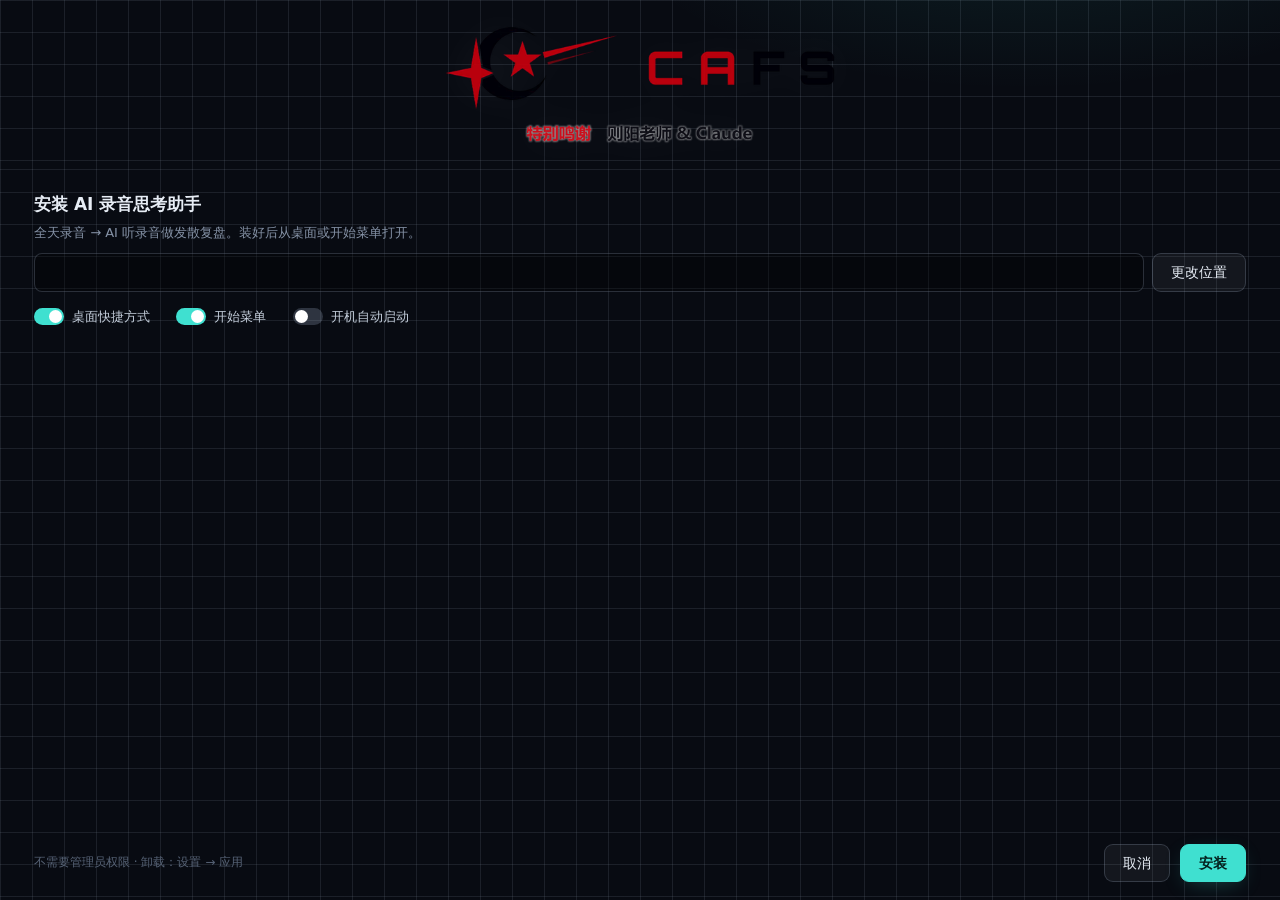
<file: server/packaging/setup_ui.html>
<!doctype html>
<!-- 安装程序界面（setup_app.py 用 pywebview 打开）。风格和主程序一致：深色、细网格、青色强调 -->
<html lang="zh-CN">
<head>
<meta charset="utf-8">
<title>安装 AI 录音思考助手</title>
<style>
  :root{--bg:#080b12;--line:rgba(148,163,184,.14);--line2:rgba(148,163,184,.26);--ink:#e7edf5;--mute:#8592a6;--dim:#566275;
    --accent:#3fe0d0;--accent-ink:#04211e;--glow:rgba(63,224,208,.35);--rec:#ff4d61;
    --mono:"Cascadia Mono",Consolas,"Microsoft YaHei UI",monospace}
  *{box-sizing:border-box}
  html,body{margin:0;height:100%;overflow:hidden;user-select:none}
  body{font:14px/1.65 "Microsoft YaHei UI","Segoe UI",system-ui,sans-serif;color:var(--ink);
    background:radial-gradient(700px 300px at 80% -10%,rgba(63,224,208,.10),transparent 60%),
      linear-gradient(var(--line) 1px,transparent 1px) 0 0/32px 32px,
      linear-gradient(90deg,var(--line) 1px,transparent 1px) 0 0/32px 32px,var(--bg);
    display:flex;flex-direction:column}
  .top{display:flex;align-items:center;justify-content:center;height:170px;border-bottom:1px solid var(--line)}
  .top img{max-height:120px;max-width:70%;filter:drop-shadow(0 0 18px rgba(255,255,255,.06))}
  .body{flex:1;padding:20px 34px 0}
  .page{display:none}.page.on{display:block;animation:in .25s ease}
  @keyframes in{from{opacity:0;transform:translateY(4px)}to{opacity:1;transform:none}}
  h1{font-size:17px;margin:0 0 4px;font-weight:600}
  h1 small{font-family:var(--mono);font-size:12px;color:var(--mute);font-weight:400;margin-left:8px}
  p{margin:0 0 10px;color:var(--mute);font-size:13px}
  .path{display:flex;gap:8px;margin:10px 0 12px}
  .path input{flex:1;font:inherit;font-family:var(--mono);font-size:12.5px;padding:7px 10px;border-radius:8px;border:1px solid var(--line2);
    background:rgba(0,0,0,.3);color:var(--ink);outline:none}
  label.ck{display:inline-flex;align-items:center;gap:8px;margin:2px 22px 2px 0;font-size:13px;color:#c4cedb;cursor:pointer}
  label.ck input{appearance:none;width:30px;height:17px;border-radius:99px;background:rgba(148,163,184,.28);position:relative;cursor:pointer;margin:0;transition:background .15s}
  label.ck input::after{content:"";position:absolute;top:2px;left:2px;width:13px;height:13px;border-radius:50%;background:#fff;transition:transform .15s}
  label.ck input:checked{background:var(--accent)}label.ck input:checked::after{transform:translateX(13px)}
  .bar{height:6px;border-radius:6px;background:rgba(148,163,184,.15);overflow:hidden;margin:26px 0 10px}
  .bar i{display:block;height:100%;width:0;background:linear-gradient(90deg,var(--accent),#9cf7ee);box-shadow:0 0 14px var(--glow);transition:width .2s}
  .msg{font-family:var(--mono);font-size:12px;color:var(--mute);white-space:nowrap;overflow:hidden;text-overflow:ellipsis}
  .err{color:var(--rec);font-size:13px;margin-top:10px;white-space:pre-wrap}
  .foot{display:flex;align-items:center;gap:10px;padding:14px 34px 18px}
  .foot .note{flex:1;font-size:12px;color:var(--dim)}
  button{font:inherit;font-size:13.5px;cursor:pointer;border:1px solid var(--line2);background:rgba(255,255,255,.05);color:var(--ink);
    padding:7px 18px;border-radius:9px;transition:all .15s}
  button:hover{border-color:rgba(63,224,208,.5)}
  button.primary{background:var(--accent);border-color:var(--accent);color:var(--accent-ink);font-weight:600;box-shadow:0 6px 22px -8px var(--glow)}
  button:disabled{opacity:.4;pointer-events:none}
  .ok{display:inline-flex;width:22px;height:22px;border-radius:50%;background:var(--accent);color:var(--accent-ink);align-items:center;justify-content:center;font-weight:700;margin-right:8px;font-size:13px}
</style>
</head>
<body>
<div class="top"><img src="setup_logo.png" alt=""></div>
<div class="body">
  <div class="page on" id="p1">
    <h1>安装 AI 录音思考助手<small id="ver"></small></h1>
    <p id="intro">全天录音 → AI 听录音做发散复盘。装好后从桌面或开始菜单打开。</p>
    <div class="path"><input id="dir" readonly><button onclick="choose()">更改位置</button></div>
    <label class="ck"><input type="checkbox" id="desktop" checked>桌面快捷方式</label>
    <label class="ck"><input type="checkbox" id="startmenu" checked>开始菜单</label>
    <label class="ck"><input type="checkbox" id="autostart">开机自动启动</label>
  </div>
  <div class="page" id="p2">
    <h1>正在安装…</h1>
    <p>请稍候，大约需要 10–30 秒。</p>
    <div class="bar"><i id="bar"></i></div>
    <div class="msg" id="msg">准备中…</div>
    <div class="err" id="err"></div>
  </div>
  <div class="page" id="p3">
    <h1><span class="ok">✓</span>安装完成</h1>
    <p>以后从桌面或开始菜单打开「AI 录音思考助手」。第一次打开时 Windows 防火墙会询问，请点「允许访问」，手机才能连进来。</p>
    <p id="dataNote"></p>
  </div>
</div>
<div class="foot">
  <span class="note" id="note">不需要管理员权限 · 卸载：设置 → 应用</span>
  <button id="bCancel" onclick="pywebview.api.close()">取消</button>
  <button id="bMain" class="primary" onclick="go()">安装</button>
</div>
<script>
  const $ = id => document.getElementById(id);
  let stage = 1;
  function show(n) { stage = n; document.querySelectorAll('.page').forEach((p, i) => p.classList.toggle('on', i === n - 1)); }
  function progress(pct, msg) { $('bar').style.width = pct + '%'; if (msg) $('msg').textContent = msg; }
  async function init() {
    const i = await pywebview.api.info();
    $('dir').value = i.dir; $('ver').textContent = 'v' + i.version;
    if (i.old) { $('intro').textContent = `检测到已经装了 v${i.old}，将升级到 v${i.version}。你的录音、复盘和设置不会受影响。`; $('bMain').textContent = '升级'; }
    $('note').textContent = `约 ${i.size_mb} MB · 不需要管理员权限 · 卸载：设置 → 应用`;
    $('dataNote').textContent = `你的录音、复盘和设置保存在 ${i.data}（卸载程序也不会删除）。`;
  }
  async function choose() { $('dir').value = await pywebview.api.choose(); }
  async function go() {
    if (stage === 3) return pywebview.api.launch();
    if (stage !== 1) return;
    show(2); $('bMain').disabled = true; $('bCancel').disabled = true; $('err').textContent = '';
    const r = await pywebview.api.install({desktop: $('desktop').checked, startmenu: $('startmenu').checked, autostart: $('autostart').checked});
    if (r.ok) { progress(100, '完成'); setTimeout(() => { show(3); $('bMain').disabled = false; $('bMain').textContent = '打开 AI 录音思考助手';
      $('bCancel').disabled = false; $('bCancel').textContent = '关闭'; }, 350); }
    else { $('err').textContent = '安装失败：' + r.msg; $('bMain').disabled = false; $('bMain').textContent = '重试'; $('bCancel').disabled = false;
      stage = 1; setTimeout(() => show(1), 3000); }
  }
  window.addEventListener('pywebviewready', init);
</script>
</body>
</html>
</file>
